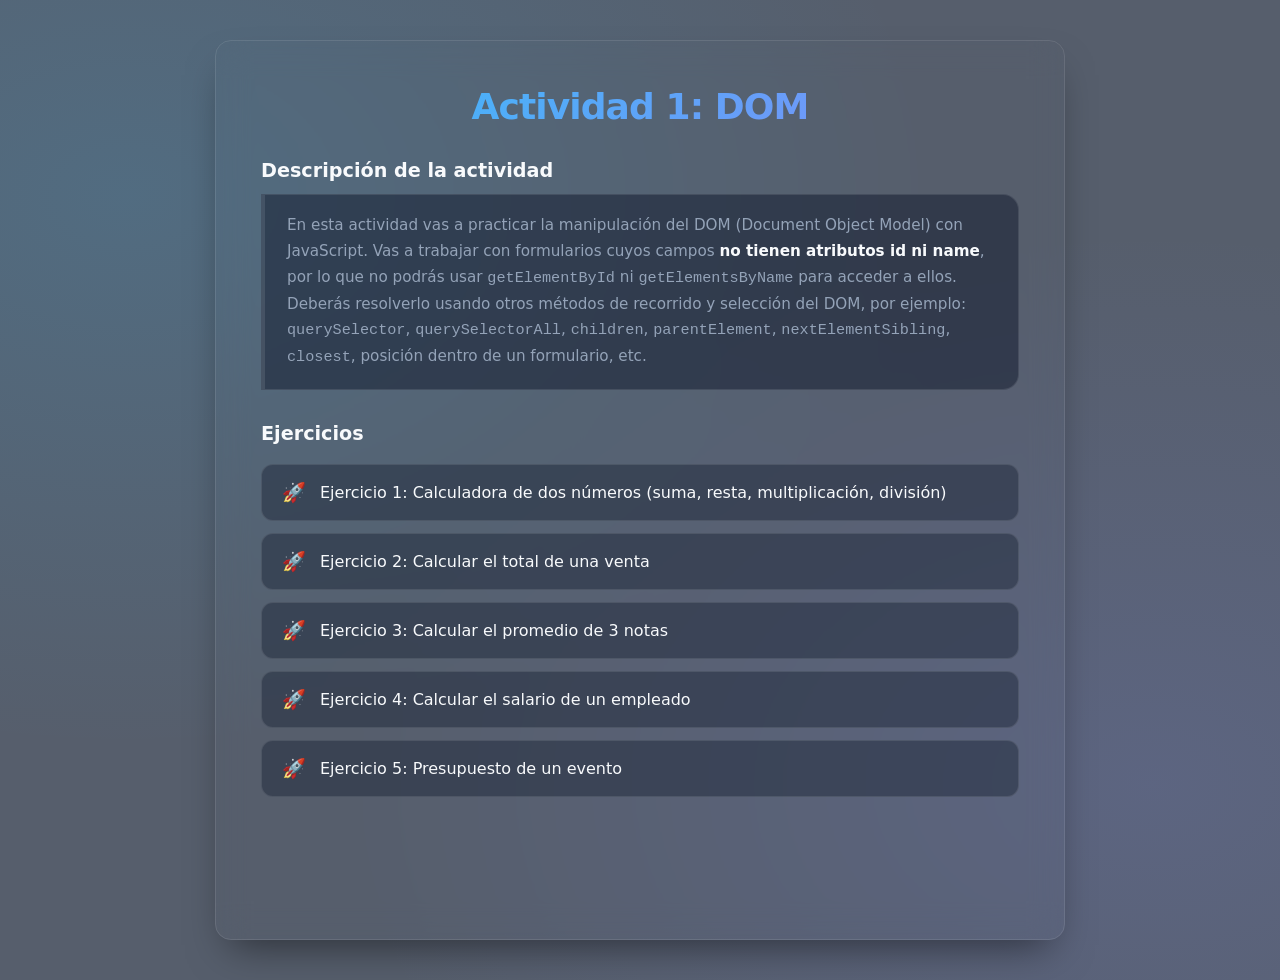
<file: index.html>
<!DOCTYPE html>
<html lang="es">
<head>
  <meta charset="UTF-8">
  <meta name="viewport" content="width=device-width, initial-scale=1.0">
  <title>Actividad 1: DOM</title>
  <link rel="stylesheet" href="css/style.css">

  <!--
    REQUISITO: debes crear tu propio archivo CSS (por ejemplo "estilos.css")
    y vincularlo aquí para darle estilo a esta página de inicio.
    Ejemplo: <link rel="stylesheet" href="estilos.css">
  -->
</head>
<body>

  <h1>Actividad 1: DOM</h1>

  <h2>Descripción de la actividad</h2>
  <p>
    En esta actividad vas a practicar la manipulación del DOM (Document Object Model)
    con JavaScript. Vas a trabajar con formularios cuyos campos <strong>no tienen
    atributos id ni name</strong>, por lo que no podrás usar
    <code>getElementById</code> ni <code>getElementsByName</code> para acceder a ellos.
    Deberás resolverlo usando otros métodos de recorrido y selección del DOM, por
    ejemplo: <code>querySelector</code>, <code>querySelectorAll</code>,
    <code>children</code>, <code>parentElement</code>, <code>nextElementSibling</code>,
    <code>closest</code>, posición dentro de un formulario, etc.
  </p>

  <!--
    Qué debes entregar en cada ejercicio:
    1. Crear tu propio archivo CSS y vincularlo en cada página HTML (puede
       ser el mismo archivo para todas, o uno por página).
    2. Crear tu propio archivo JavaScript y vincularlo al final del body de
       cada página.
    3. En el HTML de cada ejercicio, agregar el atributo onclick a cada
       botón, indicando la función de tu JS que debe ejecutar.
    4. En tu JS, usar el DOM (sin id ni name) para leer los valores de los
       inputs, calcular el resultado y mostrarlo en el input de resultado
       correspondiente.
    5. Revisar que los enlaces de este index.html funcionen correctamente
       hacia cada ejercicio.
  -->

  <h2>Ejercicios</h2>
  <ul>
    <li><a href="calculadora.html">Ejercicio 1: Calculadora de dos números (suma, resta, multiplicación, división)</a></li>
    <li><a href="venta.html">Ejercicio 2: Calcular el total de una venta</a></li>
    <li><a href="promedio.html">Ejercicio 3: Calcular el promedio de 3 notas</a></li>
    <li><a href="salario.html">Ejercicio 4: Calcular el salario de un empleado</a></li>
    <li><a href="otra.html">Ejercicio 5: Presupuesto de un evento</a></li>
  </ul>

  <!--
    REQUISITO: debes crear tu propio archivo JS (por ejemplo "index.js")
    y vincularlo aquí si lo necesitas para esta página.
    Ejemplo: <script src="index.js"></script>
  -->
</body>
</html>
</file>
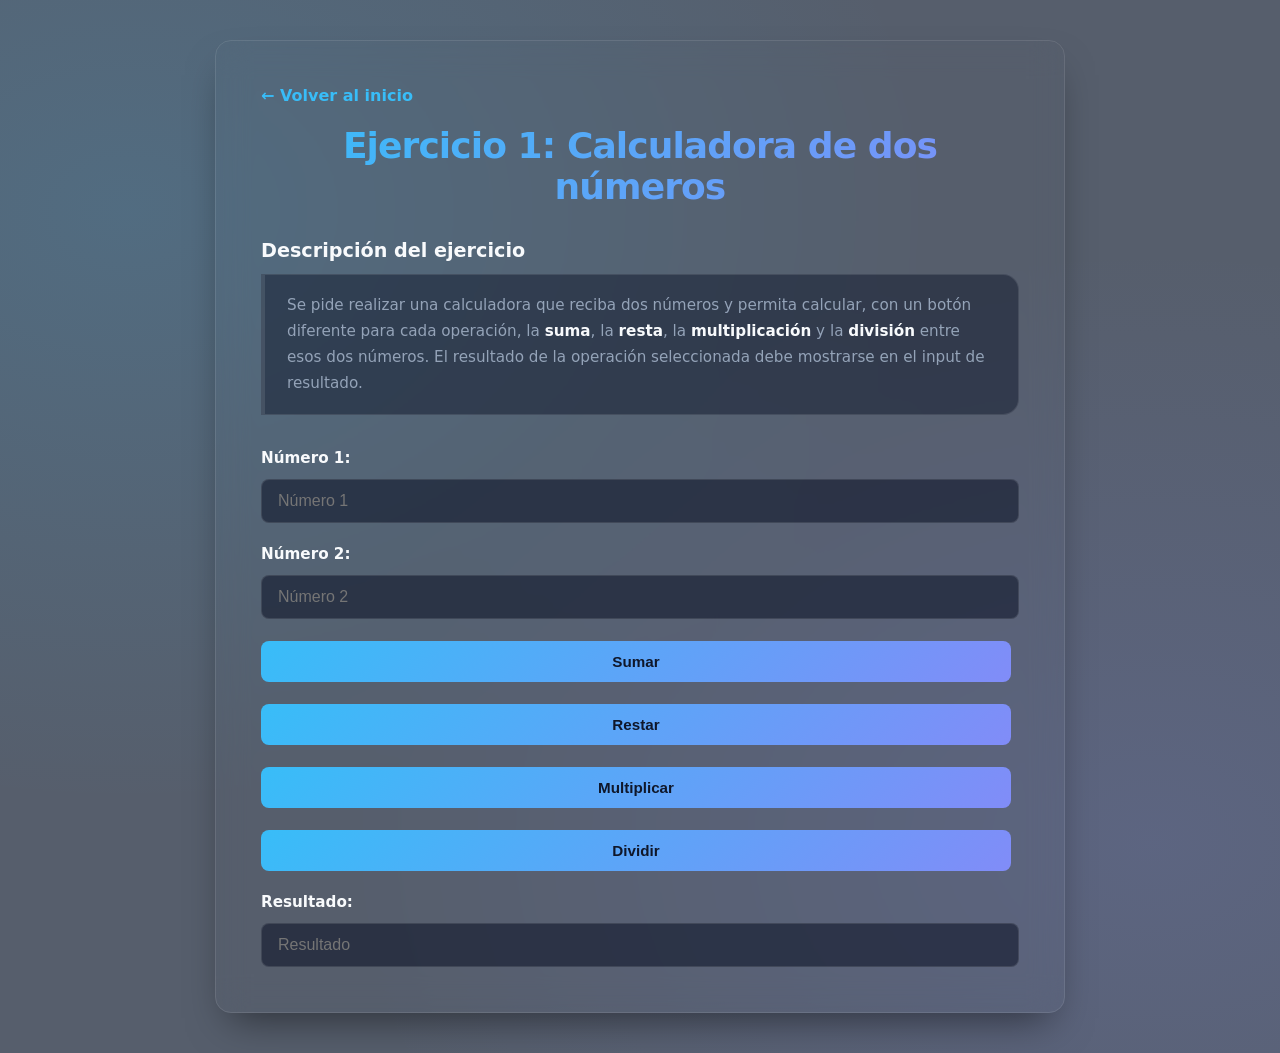
<file: calculadora.html>
<!DOCTYPE html>
<html lang="es">
<head>
  <meta charset="UTF-8">
  <meta name="viewport" content="width=device-width, initial-scale=1.0">
  <link rel="stylesheet" href="css/style.css">

  <title>Ejercicio 1: Calculadora</title>

  <!--
    REQUISITO: vincula aquí tu propio archivo CSS.
    Ejemplo: <link rel="stylesheet" href="estilos.css">
  -->
</head>
<body>

  <a href="index.html">&larr; Volver al inicio</a>

  <h1>Ejercicio 1: Calculadora de dos números</h1>

  <h2>Descripción del ejercicio</h2>
  <p>
    Se pide realizar una calculadora que reciba dos números y permita calcular,
    con un botón diferente para cada operación, la <strong>suma</strong>, la
    <strong>resta</strong>, la <strong>multiplicación</strong> y la
    <strong>división</strong> entre esos dos números. El resultado de la
    operación seleccionada debe mostrarse en el input de resultado.
  </p>

  <!--
    Instrucciones:
    1. Los inputs de este formulario no tienen id ni name: debes acceder a ellos
       desde tu JS usando el DOM (por ejemplo querySelectorAll('input') y la
       posición de cada campo, o recorriendo el formulario).
    2. Agrega el atributo onclick a cada botón, apuntando a una función distinta
       de tu JS (sumar, restar, multiplicar, dividir).
    3. Valida en tu JS qué pasa si se intenta dividir por cero.
    4. Crea y vincula tu propio CSS y tu propio JS.
  -->

  <form>
    <label for="num1">Número 1:</label>
    <input type="number" id="num1" placeholder="Número 1">

    <label for="num2">Número 2:</label>
    <input type="number" id="num2" placeholder="Número 2">

    <button type="button" onclick="sumar()">Sumar</button>
    <button type="button" onclick="restar()">Restar</button>
    <button type="button" onclick="multi()">Multiplicar</button>
    <button type="button" onclick="divi()">Dividir</button>

    <label for="resultado1">Resultado:</label>
    <input type="text" id="resultado1" placeholder="Resultado" readonly>
  </form>
    <script src="js/calculadora.js"></script>
  <!--
    REQUISITO: vincula aquí tu propio archivo JS.
    Ejemplo: <script src="calculadora.js"></script>
  -->
</body>
</html>
</file>
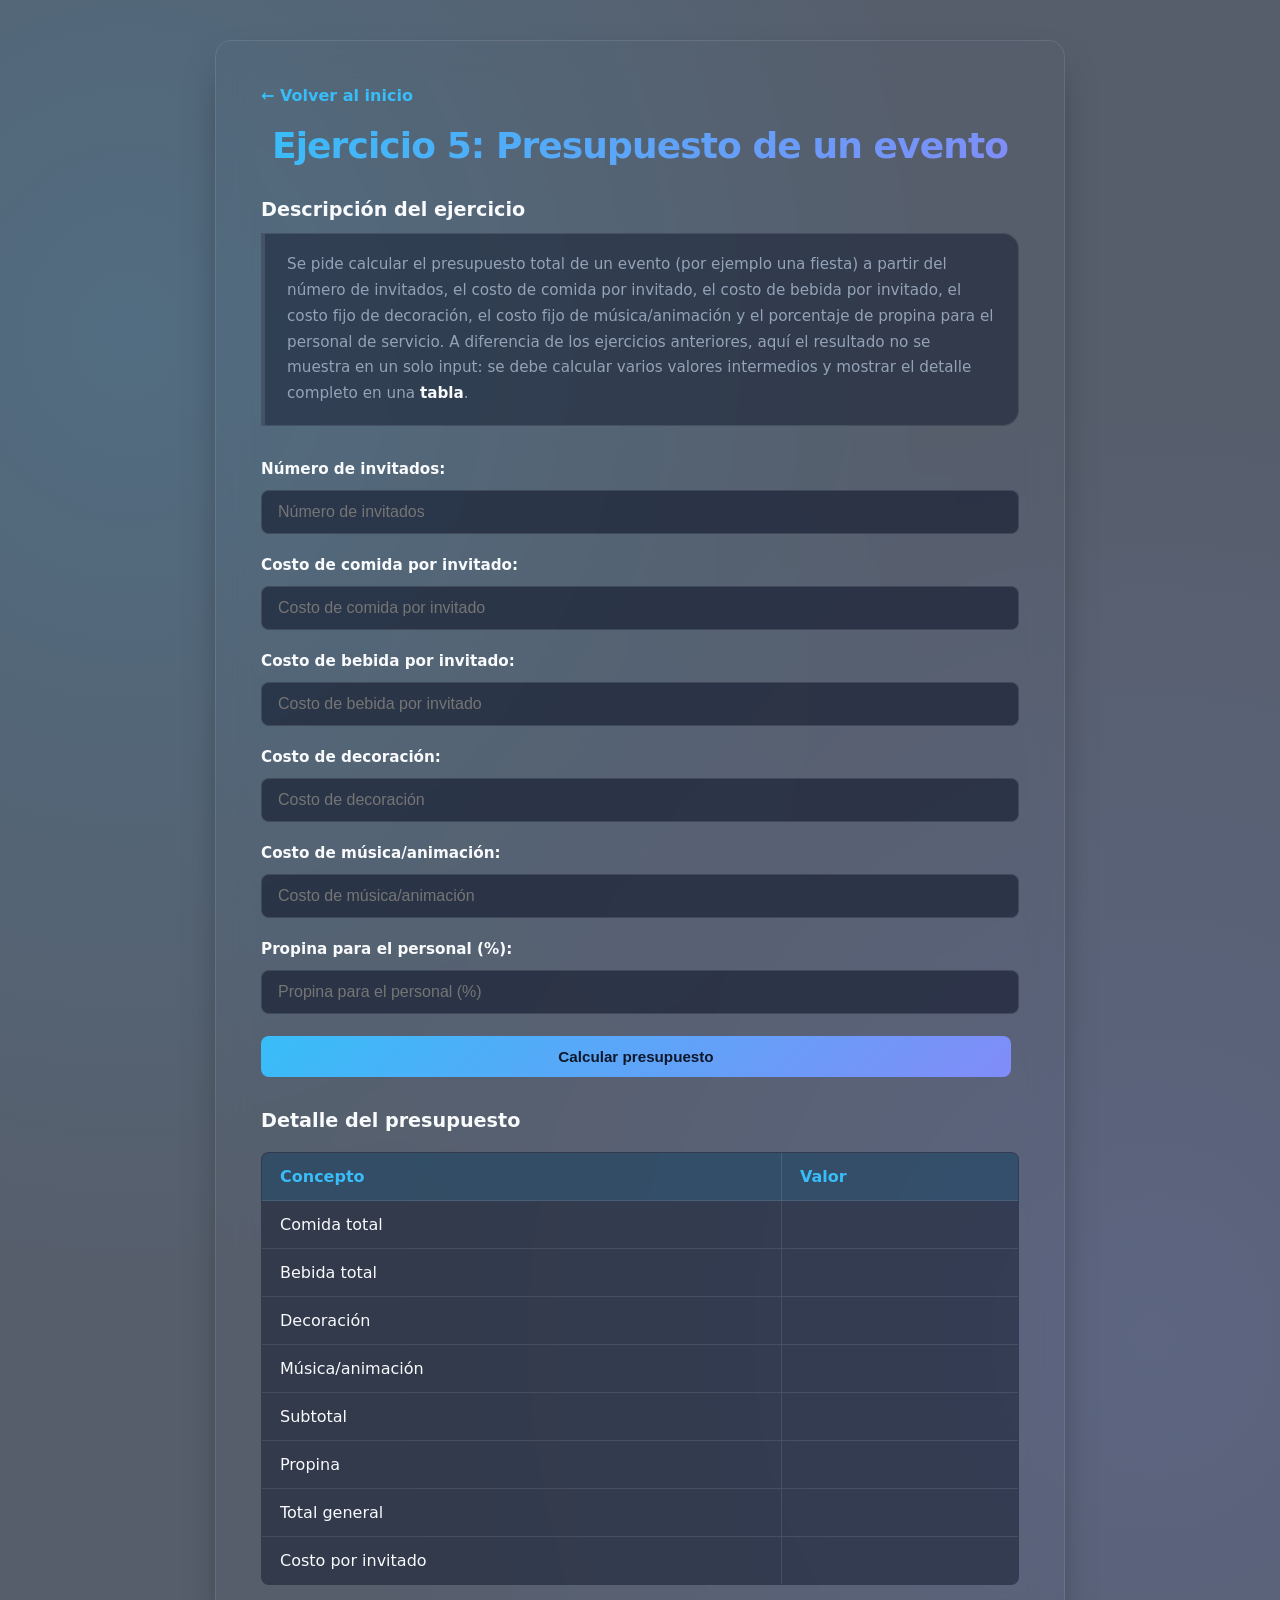
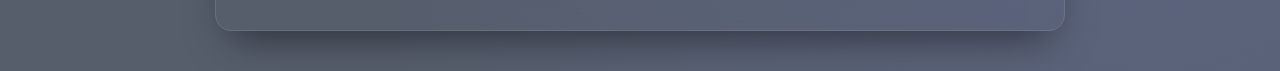
<file: otra.html>
<!DOCTYPE html>
<html lang="es">
<head>
  <meta charset="UTF-8">
  <meta name="viewport" content="width=device-width, initial-scale=1.0">
  <title>Ejercicio 5: Presupuesto de un evento</title>
    <link rel="stylesheet" href="css/style.css">


  <!--
    REQUISITO: vincula aquí tu propio archivo CSS.
    Ejemplo: <link rel="stylesheet" href="estilos.css">
  -->
</head>
<body>

  <a href="index.html">&larr; Volver al inicio</a>

  <h1>Ejercicio 5: Presupuesto de un evento</h1>

  <h2>Descripción del ejercicio</h2>
  <p>
    Se pide calcular el presupuesto total de un evento (por ejemplo una
    fiesta) a partir del número de invitados, el costo de comida por
    invitado, el costo de bebida por invitado, el costo fijo de decoración,
    el costo fijo de música/animación y el porcentaje de propina para el
    personal de servicio. A diferencia de los ejercicios anteriores, aquí
    el resultado no se muestra en un solo input: se debe calcular varios
    valores intermedios y mostrar el detalle completo en una
    <strong>tabla</strong>.
  </p>

  <!--
    Instrucciones:
    1. Los inputs no tienen id ni name: accede a ellos desde tu JS
       recorriendo el DOM del formulario.
    2. Agrega el atributo onclick al botón "Calcular presupuesto",
       apuntando a una función de tu JS.
    3. En tu JS debes calcular, usando variables, al menos:
       - comida total = invitados * costo de comida por invitado
       - bebida total = invitados * costo de bebida por invitado
       - subtotal = comida total + bebida total + decoración + música
       - propina = subtotal * (porcentaje de propina / 100)
       - total general = subtotal + propina
       - costo por invitado = total general / invitados
    4. Las celdas de la columna "Valor" de la tabla tampoco tienen id ni
       name: accede a ellas recorriendo las filas de la tabla
       (querySelectorAll('tbody tr'), children, etc.) y escribe ahí cada
       resultado.
    5. Valida qué pasa si el número de invitados es 0 o está vacío.
    6. Todos los valores de la tabla son dinero: antes de escribirlos en la
       celda, fórmatealos con toLocaleString() (por ejemplo:
       totalGeneral.toLocaleString('es-CO')).
    7. Crea y vincula tu propio CSS y tu propio JS.
  -->

  <form>
    <label for="numero-inv">Número de invitados:</label>
    <input type="number" placeholder="Número de invitados" id="numero-inv">

    <label for="cost-comida">Costo de comida por invitado:</label>
    <input type="number" placeholder="Costo de comida por invitado" id="cost-comida">

    <label for="cost-bebida">Costo de bebida por invitado:</label>
    <input type="number" placeholder="Costo de bebida por invitado" id="cost-bebida">

    <label for="cost-decor">Costo de decoración:</label>
    <input type="number" placeholder="Costo de decoración" id="cost-decor">

    <label for="cost-musica">Costo de música/animación:</label>
    <input type="number" placeholder="Costo de música/animación" id="cost-musica">

    <label for="propina-porc">Propina para el personal (%):</label>
    <input type="number" placeholder="Propina para el personal (%)" id="propina-porc">

    <button type="button" onclick="calcularPresupuesto()">Calcular presupuesto</button>
  </form>

  <h2>Detalle del presupuesto</h2>
  <table border="1">
    <thead>
      <tr>
        <th>Concepto</th>
        <th>Valor</th>
      </tr>
    </thead>
    <tbody>
      <tr>
        <td>Comida total</td>
        <td id="comida-total-s"></td>
      </tr>
      <tr>
        <td>Bebida total</td>
        <td id="bebida-total-s"></td>
      </tr>
      <tr>
        <td>Decoración</td>
        <td id="decoracion"></td>
      </tr>
      <tr>
        <td>Música/animación</td>
        <td id="musica"></td>
      </tr>
      <tr>
        <td>Subtotal</td>
        <td id="subtotal"></td>
      </tr>
      <tr>
        <td>Propina</td>
        <td id="propina"></td>
      </tr>
      <tr>
        <td>Total general</td>
        <td id="total-general"></td>
      </tr>
      <tr>
        <td>Costo por invitado</td>
        <td id="costo-inv"></td>
      </tr>
    </tbody>
  </table>

  <!--
    REQUISITO: vincula aquí tu propio archivo JS.
    Ejemplo: <script src="otra.js"></script>
  -->
    <script src="js/otra.js"></script>
</body>
</html>
</file>
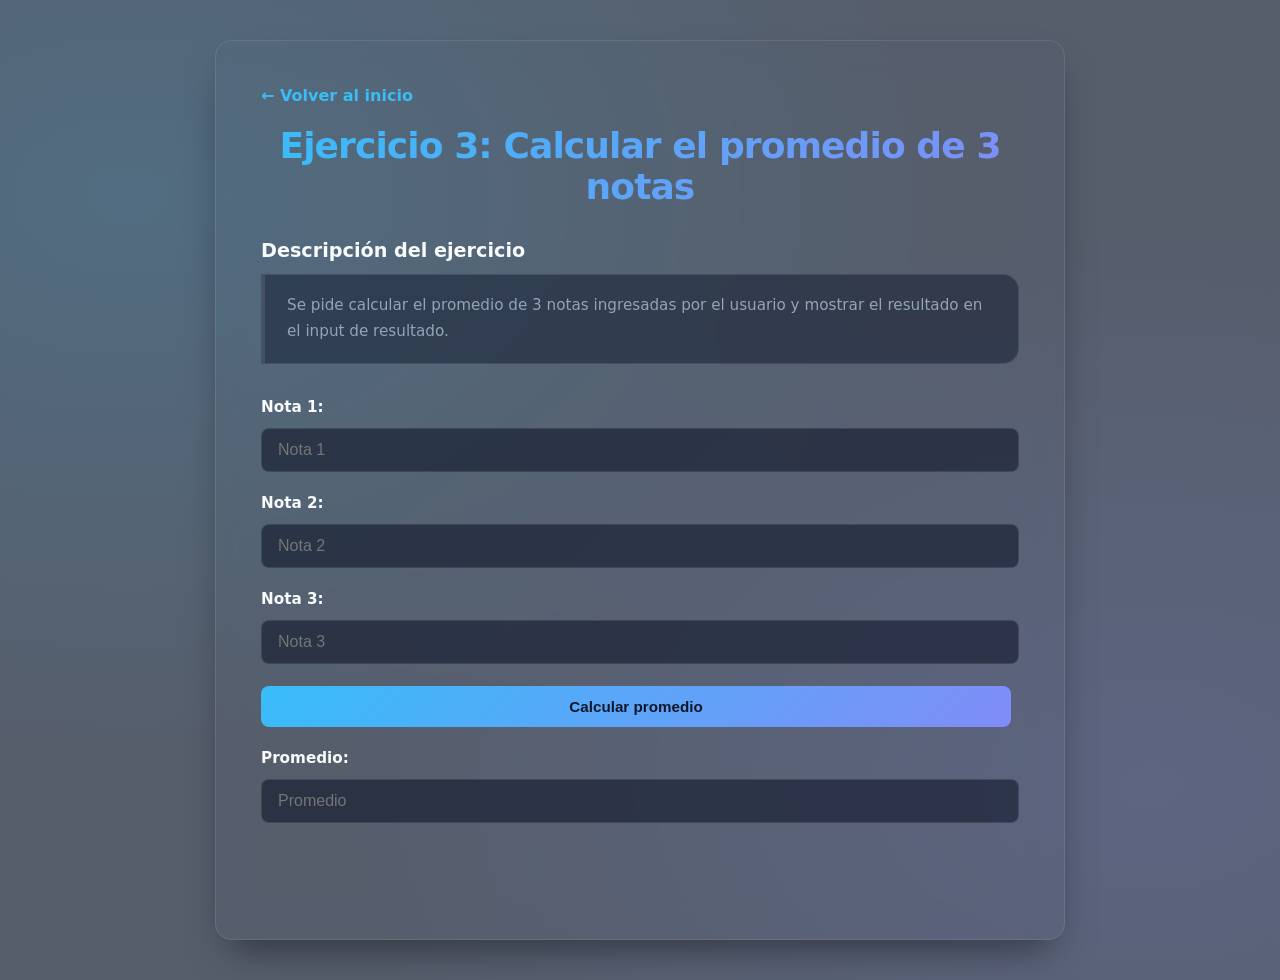
<file: promedio.html>
<!DOCTYPE html>
<html lang="es">
<head>
  <meta charset="UTF-8">
  <meta name="viewport" content="width=device-width, initial-scale=1.0">
  <title>Ejercicio 3: Promedio de notas</title>
  <link rel="stylesheet" href="css/style.css">

  <!--
    REQUISITO: vincula aquí tu propio archivo CSS.
    Ejemplo: <link rel="stylesheet" href="estilos.css">
  -->
</head>
<body>

  <a href="index.html">&larr; Volver al inicio</a>

  <h1>Ejercicio 3: Calcular el promedio de 3 notas</h1>

  <h2>Descripción del ejercicio</h2>
  <p>
    Se pide calcular el promedio de 3 notas ingresadas por el usuario y
    mostrar el resultado en el input de resultado.
  </p>

  <!--
    Instrucciones:
    1. Los inputs no tienen id ni name: accede a ellos desde tu JS recorriendo
       el DOM del formulario.
    2. Agrega el atributo onclick al botón "Calcular promedio", apuntando a
       una función de tu JS.
    3. Opcional: valida que las notas estén en un rango válido (por ejemplo
       entre 0 y 5, o entre 0 y 10, según el sistema que uses).
    4. El promedio es un campo de promedio: antes de mostrarlo, fórmatealo
       con toFixed(2) para que quede con dos decimales.
    5. Crea y vincula tu propio CSS y tu propio JS.
  -->

  <form>
    <label for="nota1">Nota 1:</label>
    <input id="nota1" type="number" step="0.1" placeholder="Nota 1">

    <label for="nota2">Nota 2:</label>
    <input id="nota2" type="number" step="0.1" placeholder="Nota 2">

    <label for="nota3">Nota 3:</label>
    <input id="nota3" type="number" step="0.1" placeholder="Nota 3">

    <button onclick="calcular()" type="button">Calcular promedio</button>

    <label for="promedio">Promedio:</label>
    <input id="promedio" type="text" placeholder="Promedio" readonly>
  </form>

  <!--
    REQUISITO: vincula aquí tu propio archivo JS.
    Ejemplo: <script src="promedio.js"></script>
  -->

  <script src="js/promedio.js"></script>
</body>
</html>
</file>
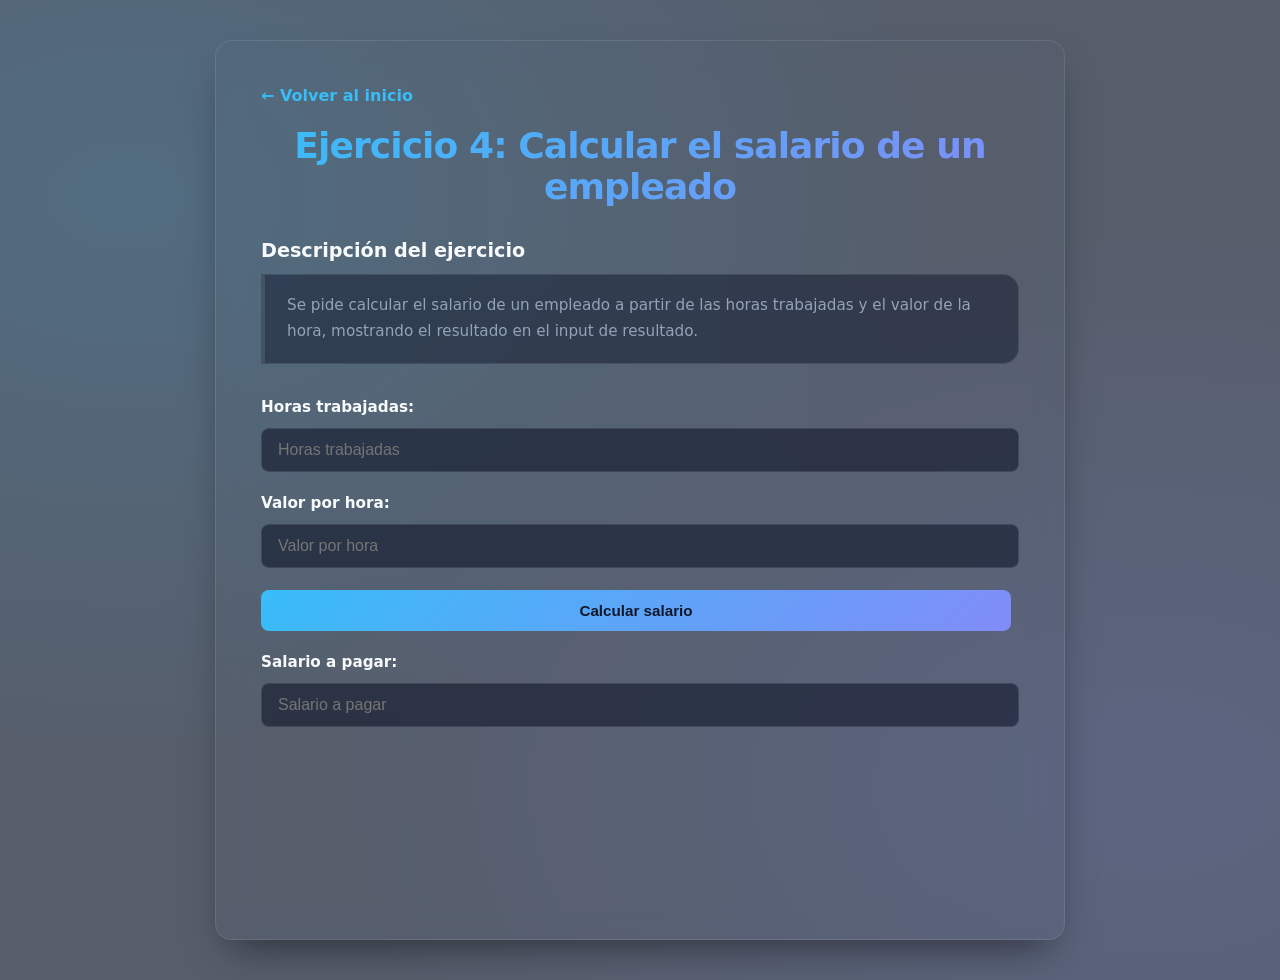
<file: salario.html>
<!DOCTYPE html>
<html lang="es">
<head>
  <meta charset="UTF-8">
  <meta name="viewport" content="width=device-width, initial-scale=1.0">
  <title>Ejercicio 4: Salario de empleado</title>
    <link rel="stylesheet" href="css/style.css">


  <!--
    REQUISITO: vincula aquí tu propio archivo CSS.
    Ejemplo: <link rel="stylesheet" href="estilos.css">
  -->
</head>
<body>

  <a href="index.html">&larr; Volver al inicio</a>

  <h1>Ejercicio 4: Calcular el salario de un empleado</h1>

  <h2>Descripción del ejercicio</h2>
  <p>
    Se pide calcular el salario de un empleado a partir de las horas
    trabajadas y el valor de la hora, mostrando el resultado en el input
    de resultado.
  </p>

  <!--
    Instrucciones:
    1. Los inputs no tienen id ni name: accede a ellos desde tu JS recorriendo
       el DOM del formulario.
    2. Agrega el atributo onclick al botón "Calcular salario", apuntando a
       una función de tu JS.
    3. Opcional: agrega una regla propia, por ejemplo recargo por horas extra
       si se trabajan más de 8 horas al día.
    4. El salario a pagar es un valor en dinero: antes de mostrarlo,
       fórmatealo con toLocaleString() (por ejemplo:
       salario.toLocaleString('es-CO')).
    5. Crea y vincula tu propio CSS y tu propio JS.
  -->

  <form>
    <label for="horas">Horas trabajadas:</label>
    <input type="number" placeholder="Horas trabajadas" id="horas">

    <label for="valor">Valor por hora:</label>
    <input type="number" placeholder="Valor por hora" id="valor">

    <button type="button" onclick="calcular()">Calcular salario</button>

    <label for="resultado">Salario a pagar:</label>
    <input type="text" placeholder="Salario a pagar" readonly id="resultado">
  </form>

  <!--
    REQUISITO: vincula aquí tu propio archivo JS.
    Ejemplo: <script src="salario.js"></script>
  -->
    <script src="js/salario.js"></script>
</body>
</html>
</file>
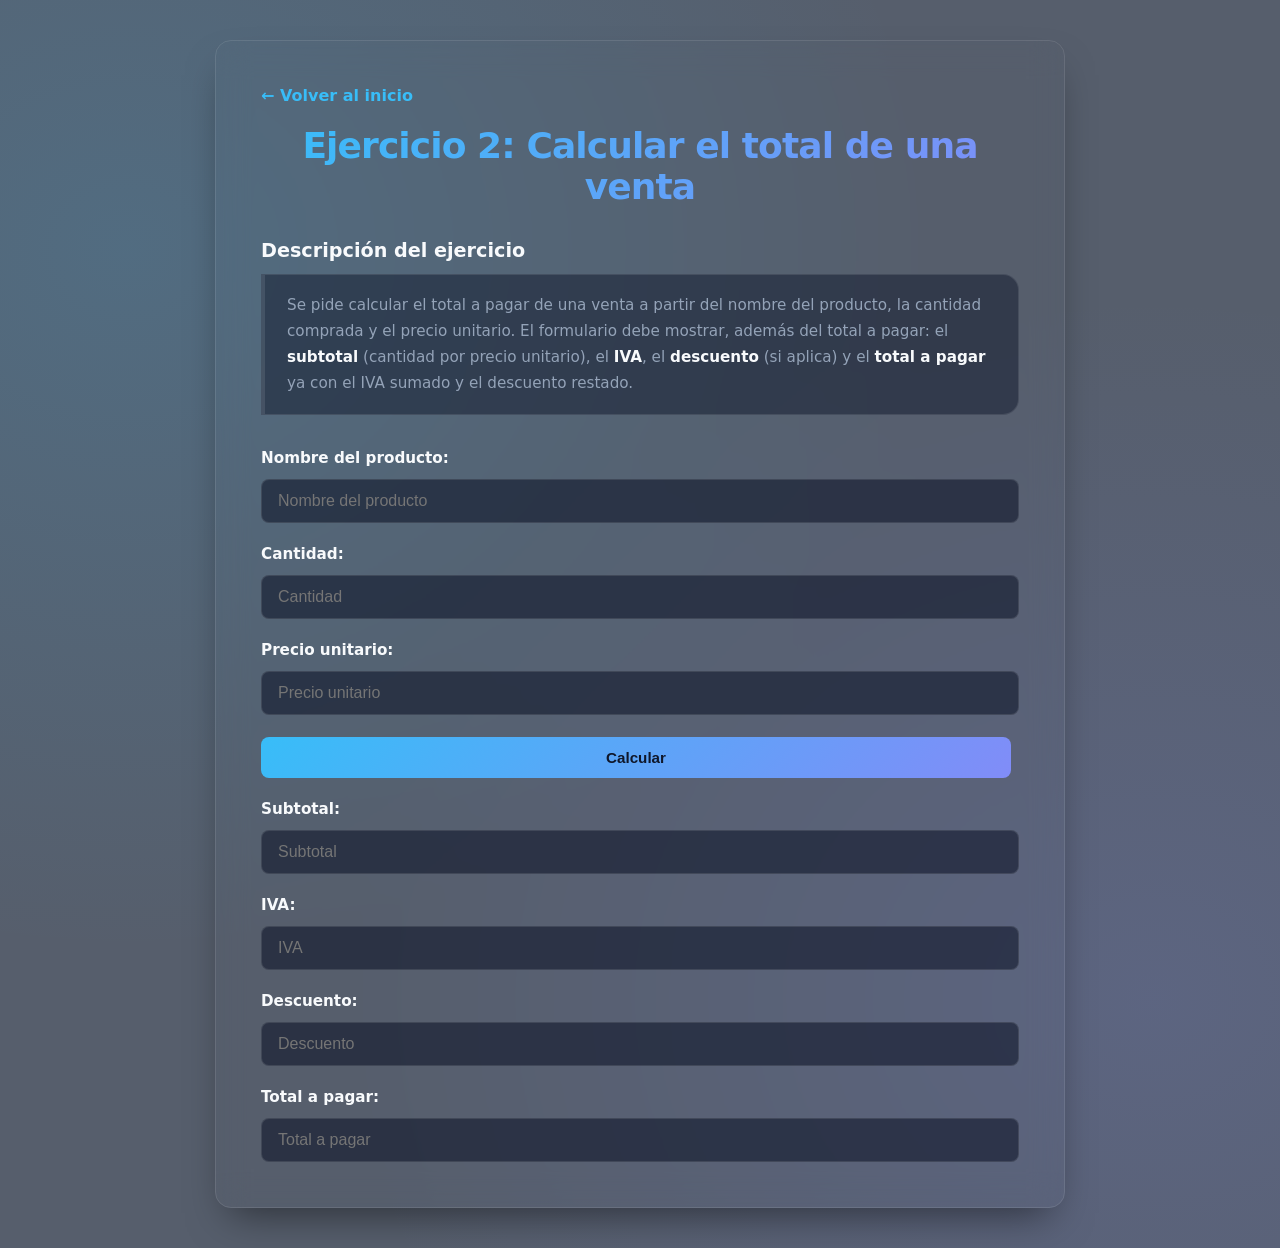
<file: venta.html>
<!DOCTYPE html>
<html lang="es">
<head>
  <meta charset="UTF-8">
  <meta name="viewport" content="width=device-width, initial-scale=1.0">
  <title>Ejercicio 2: Total de venta</title>
  <link rel="stylesheet" href="css/style.css">


  <!--
    REQUISITO: vincula aquí tu propio archivo CSS.
    Ejemplo: <link rel="stylesheet" href="estilos.css">
  -->
</head>
<body>

  <a href="index.html">&larr; Volver al inicio</a>

  <h1>Ejercicio 2: Calcular el total de una venta</h1>

  <h2>Descripción del ejercicio</h2>
  <p>
    Se pide calcular el total a pagar de una venta a partir del nombre del
    producto, la cantidad comprada y el precio unitario. El formulario debe
    mostrar, además del total a pagar: el <strong>subtotal</strong> (cantidad
    por precio unitario), el <strong>IVA</strong>, el <strong>descuento</strong>
    (si aplica) y el <strong>total a pagar</strong> ya con el IVA sumado y el
    descuento restado.
  </p>

  <!--
    Instrucciones:
    1. Define tú mismo el porcentaje de IVA a aplicar (por ejemplo 19%).
    2. Define tú mismo una regla de descuento (por ejemplo: si la cantidad es
       mayor a 10 unidades, aplica un 5% de descuento sobre el subtotal).
    3. Los inputs no tienen id ni name: accede a ellos desde tu JS recorriendo
       el DOM del formulario.
    4. Agrega el atributo onclick al botón "Calcular", apuntando a una función
       de tu JS.
    5. El Subtotal, el IVA, el Descuento y el Total a pagar son valores en
       dinero: antes de mostrarlos, fórmatealos con toLocaleString() (por
       ejemplo: subtotal.toLocaleString('es-CO')).
    6. Crea y vincula tu propio CSS y tu propio JS.
  -->

  <form>
    <label for="producto">Nombre del producto:</label>
    <input type="text" id="producto" placeholder="Nombre del producto">

    <label for="cantidad">Cantidad:</label>
    <input type="number" id="cantidad" placeholder="Cantidad">

    <label for="precio">Precio unitario:</label>
    <input type="number" id="precio" placeholder="Precio unitario">

    <button type="button" onclick="calcular()">Calcular</button>

    <label for="subtotal">Subtotal:</label>
    <input type="text" id="subtotal" placeholder="Subtotal" readonly>

    <label for="iva">IVA:</label>
    <input type="text" id="iva" placeholder="IVA" readonly>

    <label for="descuento">Descuento:</label>
    <input type="text" id="descuento" placeholder="Descuento" readonly>

    <label for="total">Total a pagar:</label>
    <input type="text" id="total" placeholder="Total a pagar" readonly>
  </form>

  <!--
    REQUISITO: vincula aquí tu propio archivo JS.
    Ejemplo: <script src="venta.js"></script>
  -->
    <script src="js/venta.js"></script>
</body>
</html>
</file>
<file: css/style.css>
/* ==========================================
   CSS Unificado - Actividad DOM (Todas las páginas)
   ========================================== */
:root {
  --bg-color: #0f172a;
  --card-bg: rgba(30, 41, 59, 0.75);
  --card-border: rgba(255, 255, 255, 0.1);
  --text-main: #f8fafc;
  --text-muted: #94a3b8;
  --accent-1: #38bdf8;
  --accent-2: #818cf8;
  --accent-gradient: linear-gradient(135deg, #38bdf8 0%, #818cf8 100%);
  --radius: 16px;
  --transition: all 0.3s cubic-bezier(0.4, 0, 0.2, 1);
}

* {
  box-sizing: border-box;
  margin: 0;
  padding: 0;
}

body {
  font-family: 'Segoe UI', system-ui, -apple-system, sans-serif;
  background-color: var(--bg-color);
  background-image: 
    radial-gradient(at 10% 20%, rgba(56, 189, 248, 0.15) 0px, transparent 50%),
    radial-gradient(at 90% 80%, rgba(129, 140, 248, 0.15) 0px, transparent 50%);
  color: var(--text-main);
  min-height: 100vh;
  max-width: 850px;
  margin: 40px auto;
  background-color: var(--card-bg);
  backdrop-filter: blur(16px);
  -webkit-backdrop-filter: blur(16px);
  border: 1px solid var(--card-border);
  padding: 45px;
  border-radius: var(--radius);
  box-shadow: 0 20px 40px -15px rgba(0, 0, 0, 0.5);
}

/* ==========================================
   Tipografía y Encabezados
   ========================================== */
h1 {
  font-size: 2.25rem;
  background: var(--accent-gradient);
  background-clip: text;
   -webkit-background-clip: text;
  -webkit-text-fill-color: transparent;
  margin-bottom: 1.25rem;
  text-align: center;
  font-weight: 800;
  letter-spacing: -0.025em;
}

h2 {
  font-size: 1.2rem;
  color: var(--text-main);
  margin-top: 2rem;
  margin-bottom: 0.75rem;
  font-weight: 600;
}

p {
  color: var(--text-muted);
  font-size: 0.95rem;
  margin-bottom: 1.5rem;
  background: rgba(15, 23, 42, 0.5);
  padding: 18px 22px;
  border-left: 4px solid var(--accent-1);
  border-radius: 0 var(--radius) var(--radius) 0;
  line-height: 1.7;
  border: 1px solid var(--card-border);
  border-left-width: 4px;
}

p strong {
  color: var(--text-main);
}

/* ==========================================
   Enlaces de Navegación y Menú
   ========================================== */
body > a {
  display: inline-block;
  color: var(--accent-1);
  text-decoration: none;
  font-weight: 600;
  margin-bottom: 20px;
  transition: var(--transition);
}

body > a:hover {
  transform: translateX(-4px);
  color: var(--text-main);
}

ul {
  list-style: none;
  margin-top: 1.2rem;
  display: grid;
  gap: 12px;
}

li a {
  display: flex;
  align-items: center;
  padding: 16px 20px;
  background: rgba(30, 41, 59, 0.5);
  color: var(--text-main);
  text-decoration: none;
  border-radius: 12px;
  border: 1px solid var(--card-border);
  font-weight: 500;
  transition: var(--transition);
  position: relative;
  overflow: hidden;
}

li a::before {
  content: "🚀";
  margin-right: 14px;
  font-size: 1.2rem;
  transition: transform 0.3s ease;
}

li a:hover {
  background: rgba(56, 189, 248, 0.1);
  border-color: var(--accent-1);
  transform: translateY(-3px) scale(1.01);
  box-shadow: 0 10px 25px -5px rgba(56, 189, 248, 0.2);
  color: var(--accent-1);
}

/* ==========================================
   Formularios, Inputs y Botones
   ========================================== */
form {
  display: flex;
  flex-direction: column;
  gap: 12px;
  margin-top: 20px;
}

label {
  display: block;
  font-weight: 600;
  color: var(--text-main);
  margin-top: 10px;
  font-size: 0.95rem;
}

input[type="text"],
input[type="number"] {
  width: 100%;
  padding: 12px 16px;
  background: rgba(15, 23, 42, 0.6);
  border: 1px solid var(--card-border);
  border-radius: 8px;
  color: var(--text-main);
  font-size: 1rem;
  transition: var(--transition);
}

input[type="text"]:focus,
input[type="number"]:focus {
  outline: none;
  border-color: var(--accent-1);
  box-shadow: 0 0 0 3px rgba(56, 189, 248, 0.2);
}

button {
  display: inline-block;
  padding: 12px 20px;
  background: var(--accent-gradient);
  color: #0f172a;
  border: none;
  border-radius: 8px;
  font-weight: 700;
  font-size: 0.95rem;
  cursor: pointer;
  transition: var(--transition);
  margin-top: 10px;
  margin-right: 8px;
}

button:hover {
  opacity: 0.9;
  transform: translateY(-2px);
  box-shadow: 0 8px 20px rgba(56, 189, 248, 0.3);
}

/* ==========================================
   Tablas (Presupuesto y Reportes)
   ========================================== */
table {
  width: 100%;
  border-collapse: collapse;
  margin-top: 20px;
  background: rgba(15, 23, 42, 0.5);
  border-radius: 8px;
  overflow: hidden;
  border: 1px solid var(--card-border);
}

th, td {
  padding: 14px 18px;
  text-align: left;
  border-bottom: 1px solid var(--card-border);
}

th {
  background: rgba(56, 189, 248, 0.15);
  color: var(--accent-1);
  font-weight: 600;
}

tr:hover {
  background: rgba(255, 255, 255, 0.02);
}

/* ==========================================
   Diseño Responsivo
   ========================================== */
@media (max-width: 640px) {
  body {
    padding: 20px;
    margin: 15px;
  }

  h1 {
    font-size: 1.75rem;
  }
}
</file>
